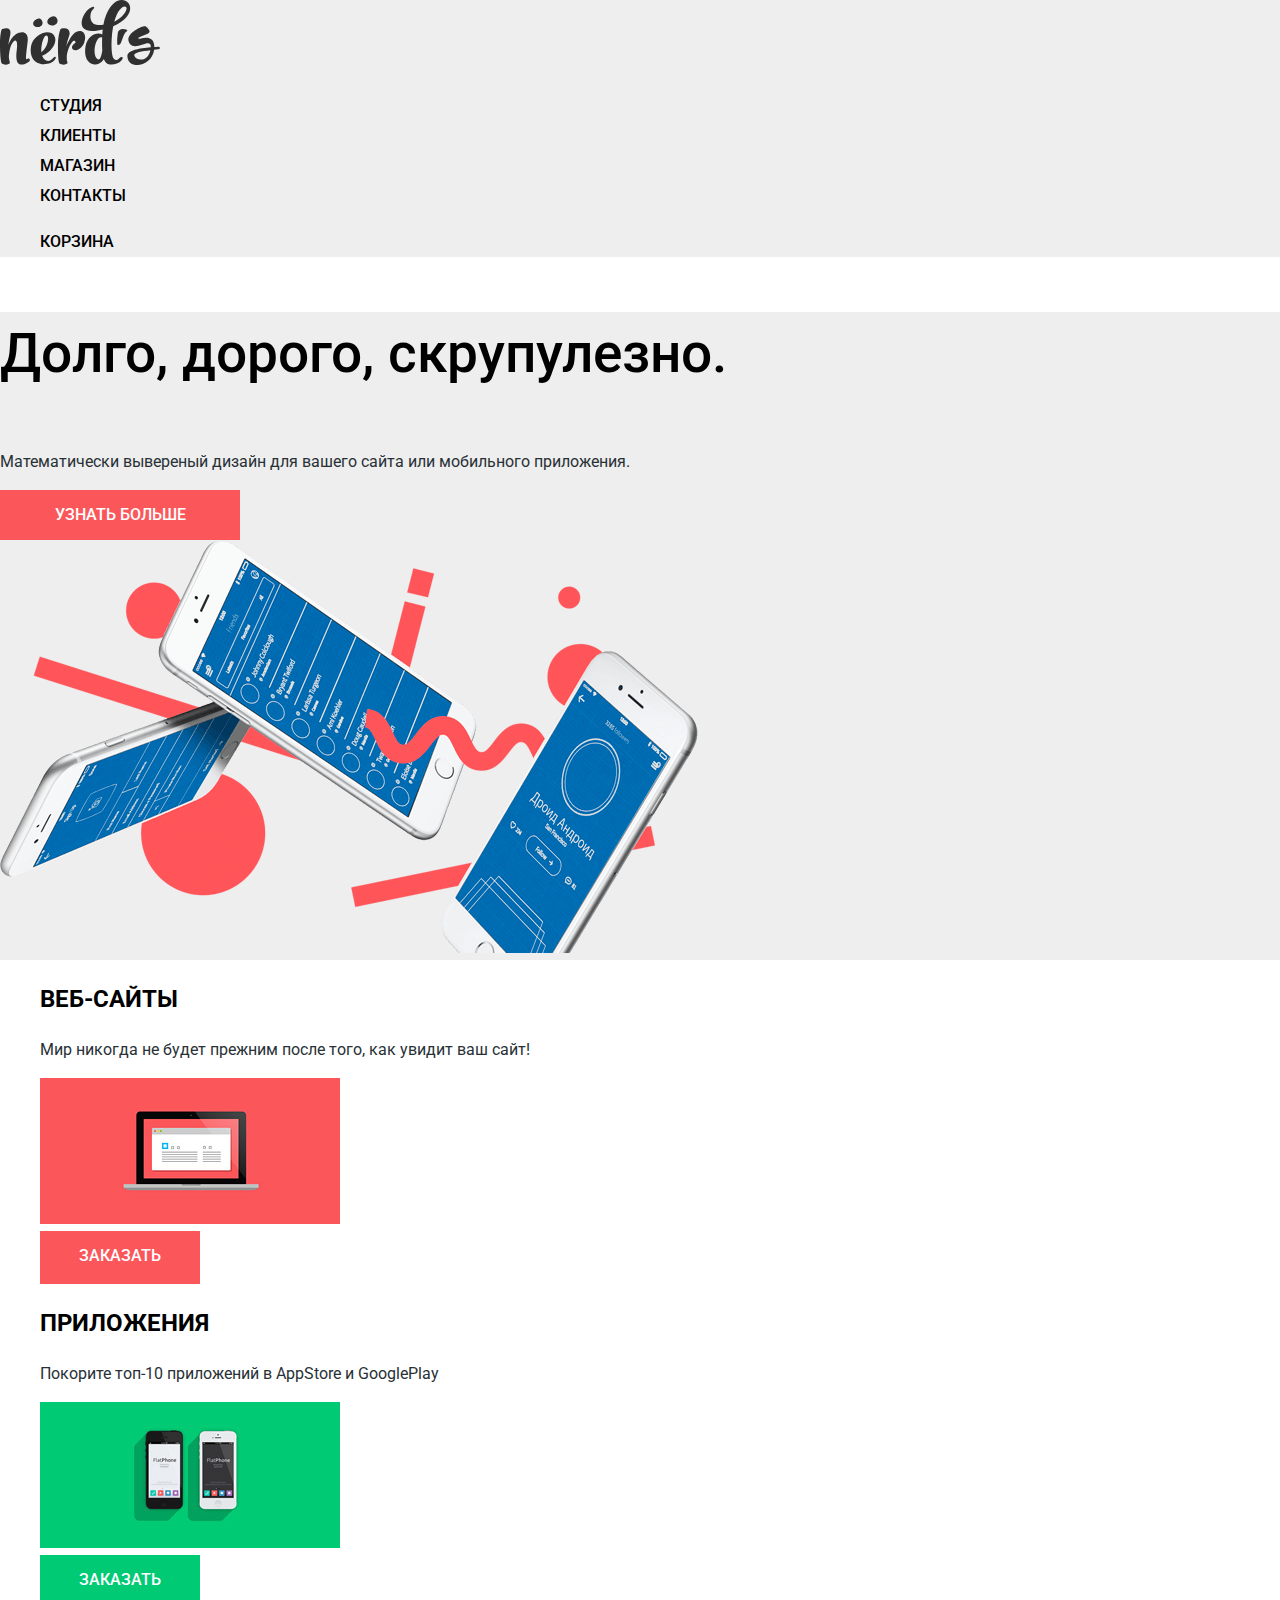
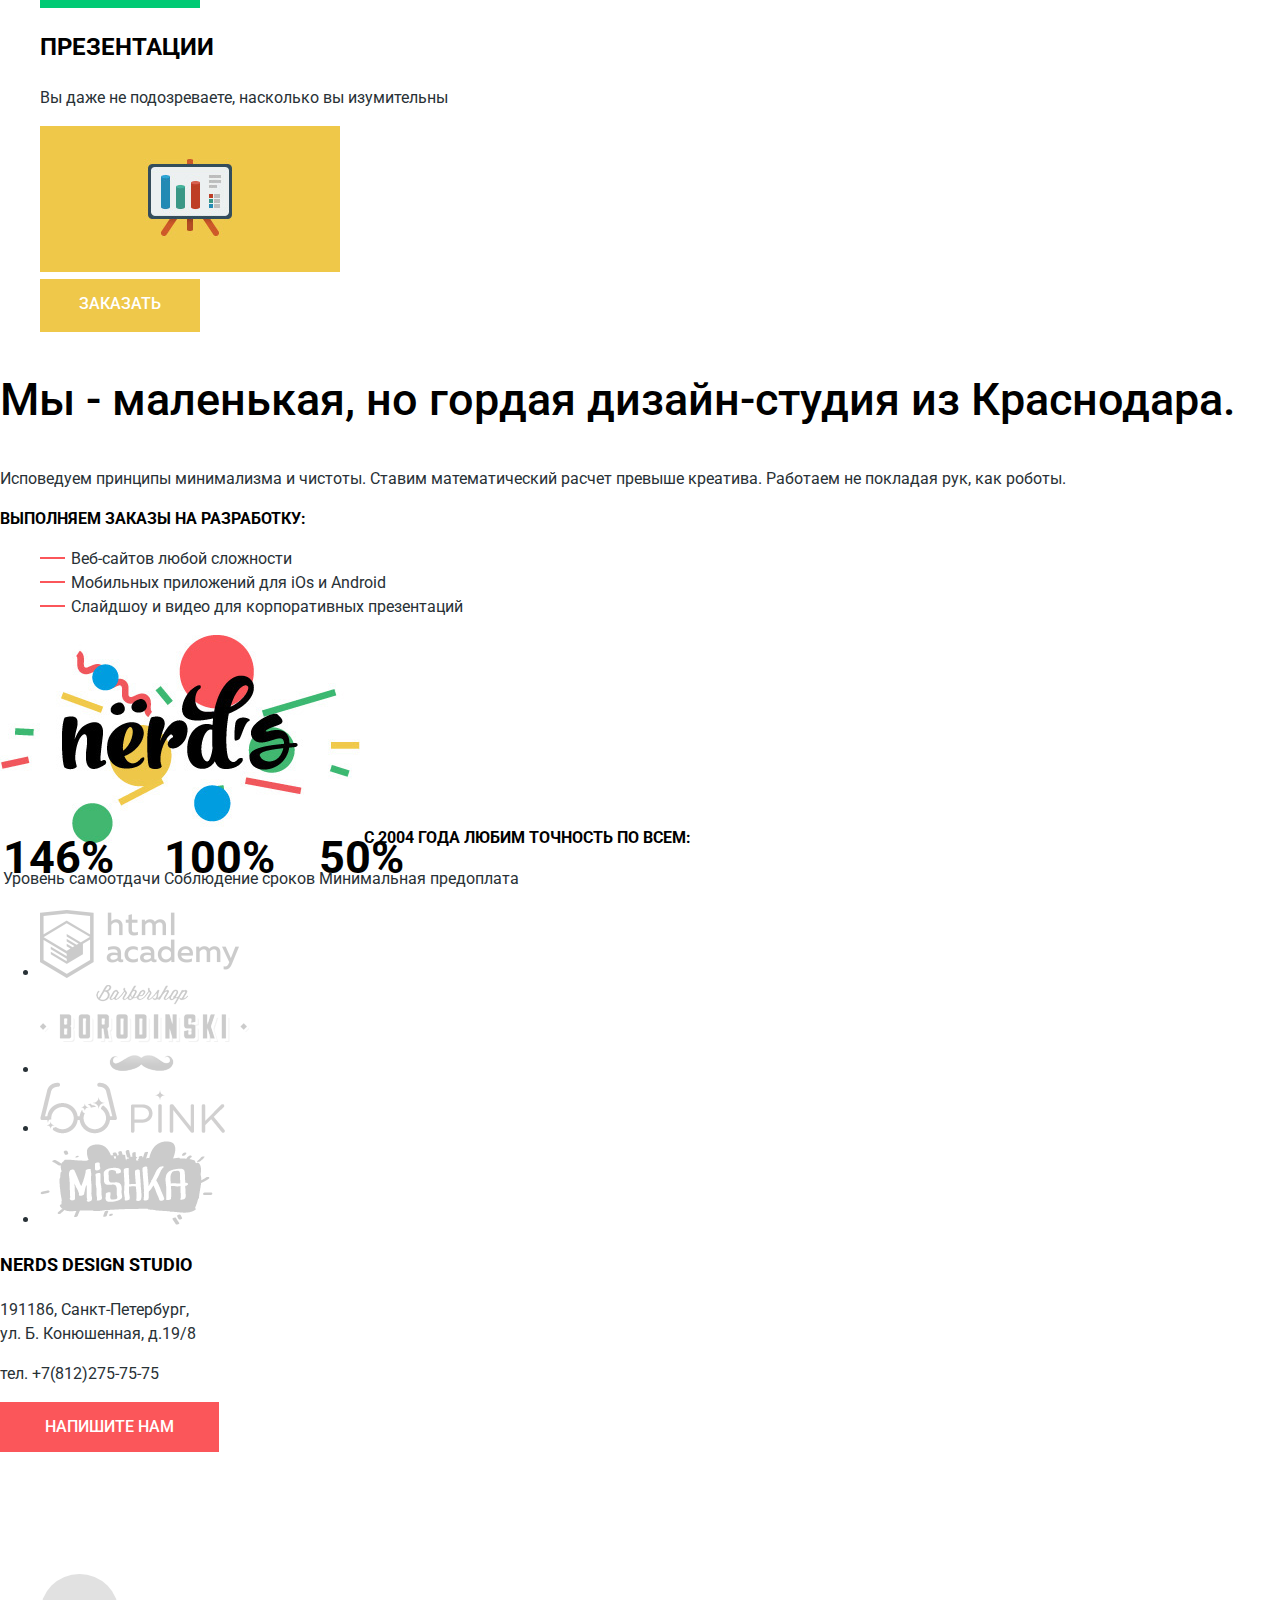
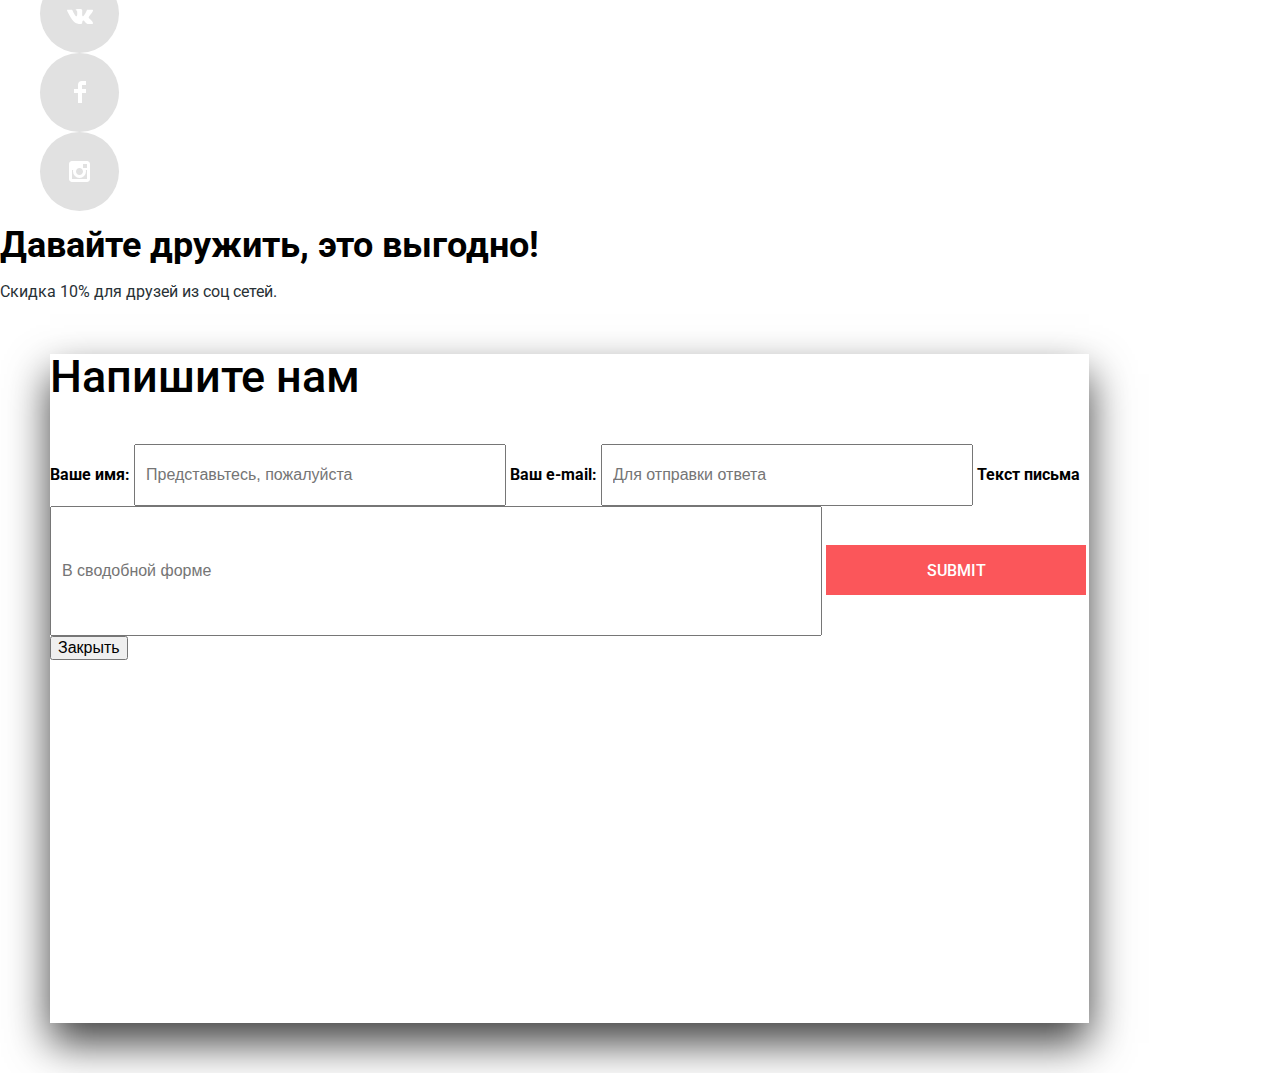
<file: index.html>
<!DOCTYPE html>
<html lang="ru">
  <head>
    <meta charset="utf-8">
    <title>HTML Academy: Нёрдс</title>
    <link href="https://fonts.googleapis.com/css?family=Roboto:400,500,700&amp;subset=cyrillic,cyrillic-ext,latin-ext" rel="stylesheet">
    <link href="css/normalize.css" rel="stylesheet">
    <link href="css/style.css" rel="stylesheet">
  </head>
  <body>
    <header class="main-header">
      <nav class="main-navigation">
        <div class="main-header-logo">
          <svg xmlns="http://www.w3.org/2000/svg" width="160" height="65" viewBox="0 0 160 65"><path d="M157.936 49.374c-1.235.161-2.523.271-3.757.377v.056c-2.415 17.364-26.188 20.231-26.779 6.599-.269-6.167 11.593-7.95 23.398-9.088.429-11.09-15.901 5.667-21.608-4.601-5.019-9.025 14.632-17.938 16.728-16.102 6.438 5.636 3.404 6.618-1.379 8.335-9.49 3.41-5.791 4.107-4.511 3.726 7.569-2.253 14.366-1.04 14.312 8.317 1.288-.107 2.522-.163 3.757-.271 2.306-.215 2.467 2.435-.161 2.652zm-7.514.756c-9.124 1.028-17.013 2.436-16.153 5.355 1.716 5.573 13.577 6.818 16.153-5.355zM117.678 44.918c-.682-.037-.703-6.038.112-11.688 1.005-6.951 11.935-3.357 9.093-1.906-2.975 1.52-4.429 8.718-6.266 12.087-.635 1.161-2.605 1.526-2.939 1.507zM42.105 21.002c2.376 4.866-4.937 8.171-8.292 4.521-1.398-1.555-.755-4.56 2.636-6.193 1.697-.836 4.073-1.596 5.656 1.672zM57.062 18.861c2.585 5.297-5.38 8.896-9.031 4.922-1.522-1.695-.823-4.963 2.873-6.742 1.846-.911 4.432-1.736 6.158 1.82zM28.883 61.666c-7.919 5.338-14.219 4.159-12.212-10.848 1.45-10.904-.948-11.521-3.122-9.442-2.845 2.697-4.628 9.723-4.684 16.412a50.98 50.98 0 0 0 1.004 4.776c.334 1.63-4.907 3.315-7.974 1.011C.837 62.79 0 54.865 0 44.131c0-8.824 1.171-14.895 2.23-15.175 8.029-2.191 9.312 1.348 7.583 7.981a47.637 47.637 0 0 0-1.395 7.924c1.673-4.664 4.071-8.485 6.803-10.173 7.416-4.664 13.605-2.473 12.434 6.801-2.007 16.58-2.174 18.827-.39 17.535 2.231-1.574 3.68 1.238 1.618 2.642zM54.982 59.59c-2.175 3.484-7.806 5.171-13.216 4.552-7.75-.843-12.545-7.756-10.705-18.097 2.008-11.185 18.065-18.322 23.196-10.341 3.735 5.789-2.175 16.017-11.597 19.783l-.502.168c1.951 5.171 6.579 7.476 11.039 2.36 2.119-2.36 3.624-1.348 1.785 1.575zm-13.605-7.418c5.855-4.159 7.806-13.32 6.189-15.905-1.728-2.697-5.074 1.517-6.245 11.746-.111 1.461-.111 2.865.056 4.159zM83.091 44.992c-1.597 2.507-3.903 4.384-5.966 5.059-2.398.73-5.185.056-5.185-2.698 0-1.011.892-3.372 3.624-4.721-.168-1.911-1.394-2.417-2.286-1.686-3.345 2.586-7.417 12.25-6.356 19.221.055.168.055.337.055.506.168.617.335 1.237.558 1.854.557 1.574-4.907 3.316-7.973.956-1.059-.788-1.617-6.97-1.617-17.704 0-8.824 1.951-16.636 3.011-16.917 6.412-1.743 10.147 1.292 8.14 7.249-1.171 3.373-2.23 6.801-2.843 10.399 2.453-6.688 6.523-12.872 9.812-14.501 5.856-2.923 10.092.956 8.867 7.813-.056.11-.112.393-.112.449-.056.562-.566 2.302-.39 1.741-.516 1.645-.892 2.277-1.339 2.98z"/><path d="M113.207 26.161a86.988 86.988 0 0 0-1.115 7.531c-1.059 10.06-.612 18.996.613 22.986.726 2.137 3.457 4.946 6.078 2.023 2.843-3.203 5.967-1.349 2.174 2.416-2.34 2.305-6.689 3.878-11.039 3.428-3.123-.393-5.018-2.415-6.134-5.505-.444.898-.947 1.685-1.56 2.302-2.119 2.193-4.685 3.43-7.974 3.092-6.637-.73-10.538-7.923-8.699-18.153 1.952-10.791 11.319-14.725 16.728-11.857.112-1.349.223-2.699.335-4.104.055-.281.055-.562.11-.843a96.962 96.962 0 0 1-4.962.956C73.787 34.423 82.04 14.864 87.894 9.75c6.636-5.733 7.36-1.855 5.297-.562-3.68 2.36-5.297 15.905 5.241 15.905 1.729 0 3.346-.112 4.962-.281C106.685 6.49 116.665-2.391 124.75.532c8.976 3.26 8.029 17.535-11.543 25.629zm-10.928 24.393c-.224-3.542-.224-7.532-.167-11.636 0-.506.056-1.011.056-1.461-3.346-1.518-6.635 3.653-7.473 10.792-.946 8.373 2.788 12.813 4.908 10.791 1.617-1.631 2.453-6.803 2.676-8.486zm24.086-43.165c-1.784-2.642-8.307.562-12.098 14.332 9.535-4.554 13.326-12.422 12.098-14.332z"/></svg>
        </div>
        <ul class="site-navigation">
          <li class="navigation-item"><a href="#">Студия</a></li>
          <li class="navigation-item"><a href="#">Клиенты</a></li>
          <li class="navigation-item"><a href="catalog.html">Магазин</a></li>
          <li class="navigation-item"><a href="#">Контакты</a></li>
        </ul>
      </nav>
      <ul class="user-navigation">
        <li class="store"><a href="#">Корзина</a></li>
      </ul>
    </header>

    <main>
      <h1 class="visually-hidden">Дизайн-студия Нёрдс</h1>
      <section class="features">
        <h2 class="visually-hidden">Преимущества</h2>
        <article class="slider1">
          <h3 class="features-header">Долго, дорого, скрупулезно.</h3>
          <p>Математически вывереный дизайн для вашего сайта или мобильного приложения.</p>
          <div class="slider-btn">
            <a class="btn" href="#">Узнать больше</a>
          </div>
          <img src="img/slide1.png" width="698" height="413" alt="Мобильные телефоны">
        </article>
        <article class="slider2">
          <h3 class="features-header">Любим математику как никто другой</h3>
          <p>Никакого креатива, только математические формулы для расчета идеальных пропорций.</p>
          <div class="slider-btn">
            <a class="btn" href="#">Узнать больше</a>
          </div>
          <img src="img/slide2.png" width="663" height="430" alt="Компьютеры">
        </article>
        <article class="slider3">
          <h3 class="features-header">Только ночь, только хардкор</h3>
          <p>Работать днем, как все? Мы против этого. Ближе к полуночи работа только начинается.</p>
          <div class="slider-btn">
            <a class="btn" href="#">Узнать больше</a>
          </div>
          <img src="img/slide3.png" width="759" height="411" alt="Планшеты">
        </article>
      </section>
      <section class="services">
        <h2 class="visually-hidden">Услуги</h2>
        <ul class="services-list">
          <li class="services-item">
            <h3>Веб-сайты</h3>
            <p>Мир никогда не будет прежним после того, как увидит ваш сайт!</p>
            <img src="img/illustration-1.jpg" width="300" height="146" alt="Веб-сайты">
            <div class="features-btn-red">
              <a class="btn" href="#">Заказать</a>
            </div>
          </li>
          <li class="services-item">
            <h3>Приложения</h3>
            <p>Покорите топ-10 приложений в AppStore и GooglePlay</p>
            <img src="img/illustration-2.jpg" width="300" height="146" alt="Приложения">
            <div class="features-btn-green">
              <a class="btn" href="#">Заказать</a>
            </div>
          </li>
          <li class="services-item">
            <h3>Презентации</h3>
            <p>Вы даже не подозреваете, насколько вы изумительны</p>
            <img src="img/illustration-3.jpg" width="300" height="146" alt="Презентации">
            <div class="features-btn-yellow">
              <a class="btn" href="#">Заказать</a>
            </div>
          </li>
        </ul>
      </section>
      <section class="about">
        <h2 class="visually-hidden">О компании</h2>
        <p class="about-header">
          Мы - маленькая, но гордая дизайн-студия из Краснодара.
        </p>
        <p>Исповедуем принципы минимализма и чистоты. Ставим математический расчет превыше креатива. Работаем не покладая рук, как роботы.</p>
        <section class="about-services">
          <b>Выполняем заказы на разработку:</b>
          <ul>
            <li>
              <img src="img/bullit.png" width="25" height="2">
              Веб-сайтов любой сложности</li>
            <li>
              <img src="img/bullit.png" width="25" height="2">
              Мобильных приложений для iOs и Android</li>
            <li>
              <img src="img/bullit.png" width="25" height="2">
              Слайдшоу и видео для корпоративных презентаций</li>
          </ul>
        </section>
      </section>
      <section class="about-percents">
        <img src="img/nerds-illustration.jpg" width="360" height="208" alt="Логотип Нёрдс">
        <b>С 2004 года любим точность по всем:</b>
          <table>
            <tr class="table-percents">
              <td>146%</td>
              <td>100%</td>
              <td>50%</td>
            </tr>
            <tr>
              <td>Уровень самоотдачи</td>
              <td>Соблюдение сроков</td>
              <td>Минимальная предоплата</td>
            </tr>
          </table>
      </section>
      <section class="clients">
        <h2 class="visually-hidden">Клиенты</h2>
        <ul class="clients-list">
          <li class="clients-item">
            <img src="img/logo-1.png" width="199" height="68" alt="HTML-Academy">
          </li>
          <li class="clients-item">
            <img src="img/logo-2.png" width="209" height="90" alt="Барбешоп Бородинский">
          </li>
          <li class="clients-item">
            <img src="img/logo-3.png" width="185" height="52" alt="PINK">
          </li>
          <li class="clients-item">
            <img src="img/logo-4.png" width="173" height="84" alt="MISHKA">
          </li>
        </ul>
      </section>
    </main>

    <footer class="main-footer">
      <section class="footer-contacts">
        <h2 class="visually-hidden">Контакты</h2>
        <script type="text/javascript" charset="utf-8" async src="https://api-maps.yandex.ru/services/constructor/1.0/js/?um=constructor%3A819f89ef92819310b2c1b65afc689978c934dc277413e94e8e7e1035043075ce&amp;width=711&amp;height=273&amp;lang=ru_RU&amp;scroll=true"></script>
        <section class="footer-address">
          <h3>Nerds Design Studio</h3>
          <p>191186, Санкт-Петербург,<br>
          ул. Б. Конюшенная, д.19/8</p>
          <p>тел. +7(812)275-75-75</p>
          <div>
            <a class="btn" href="#">Напишите нам</a>
          </div>
        </section>
      </section>
      <div class="footer-social">
        <ul>
          <li>
            <a class="social-btn" href="#">
              <img src="img/vk-icon.svg" width="26" height="15" alt="vk">
            </a>
          </li>
          <li>
            <a class="social-btn" href="#">
              <img src="img/fb-icon.svg" width="12" height="22" alt="fb">
            </a>
          </li>
          <li>
            <a class="social-btn" href="#">
              <img src="img/insta-icon.svg" width="21" height="21" alt="insta">
            </a>
          </li>
        </ul>
        <b>Давайте дружить, это выгодно!</b>
        <p>Скидка 10% для друзей из соц сетей.</p>
      </div>
    </footer>

  <section class="write-us-popup">
    <p>Напишите нам</p>
    <form class="write-us-form" method="post">
    <label>Ваше имя:
      <input class="form-name" type="text" name="name" placeholder="Представьтесь, пожалуйста">
    </label>
    <label>Ваш e-mail:
      <input class="form-email" type="text" name="email" placeholder="Для отправки ответа">
    </label>
    <label>
      Текст письма
      <input class="form-letter" type="text" name="text" placeholder="В сводобной форме">
    </label>
    <input class="form-send" type="submit">
    </form>
    <button class="modal-close" type="button">Закрыть</button>
  </section>

  </body>
</html>
</file>
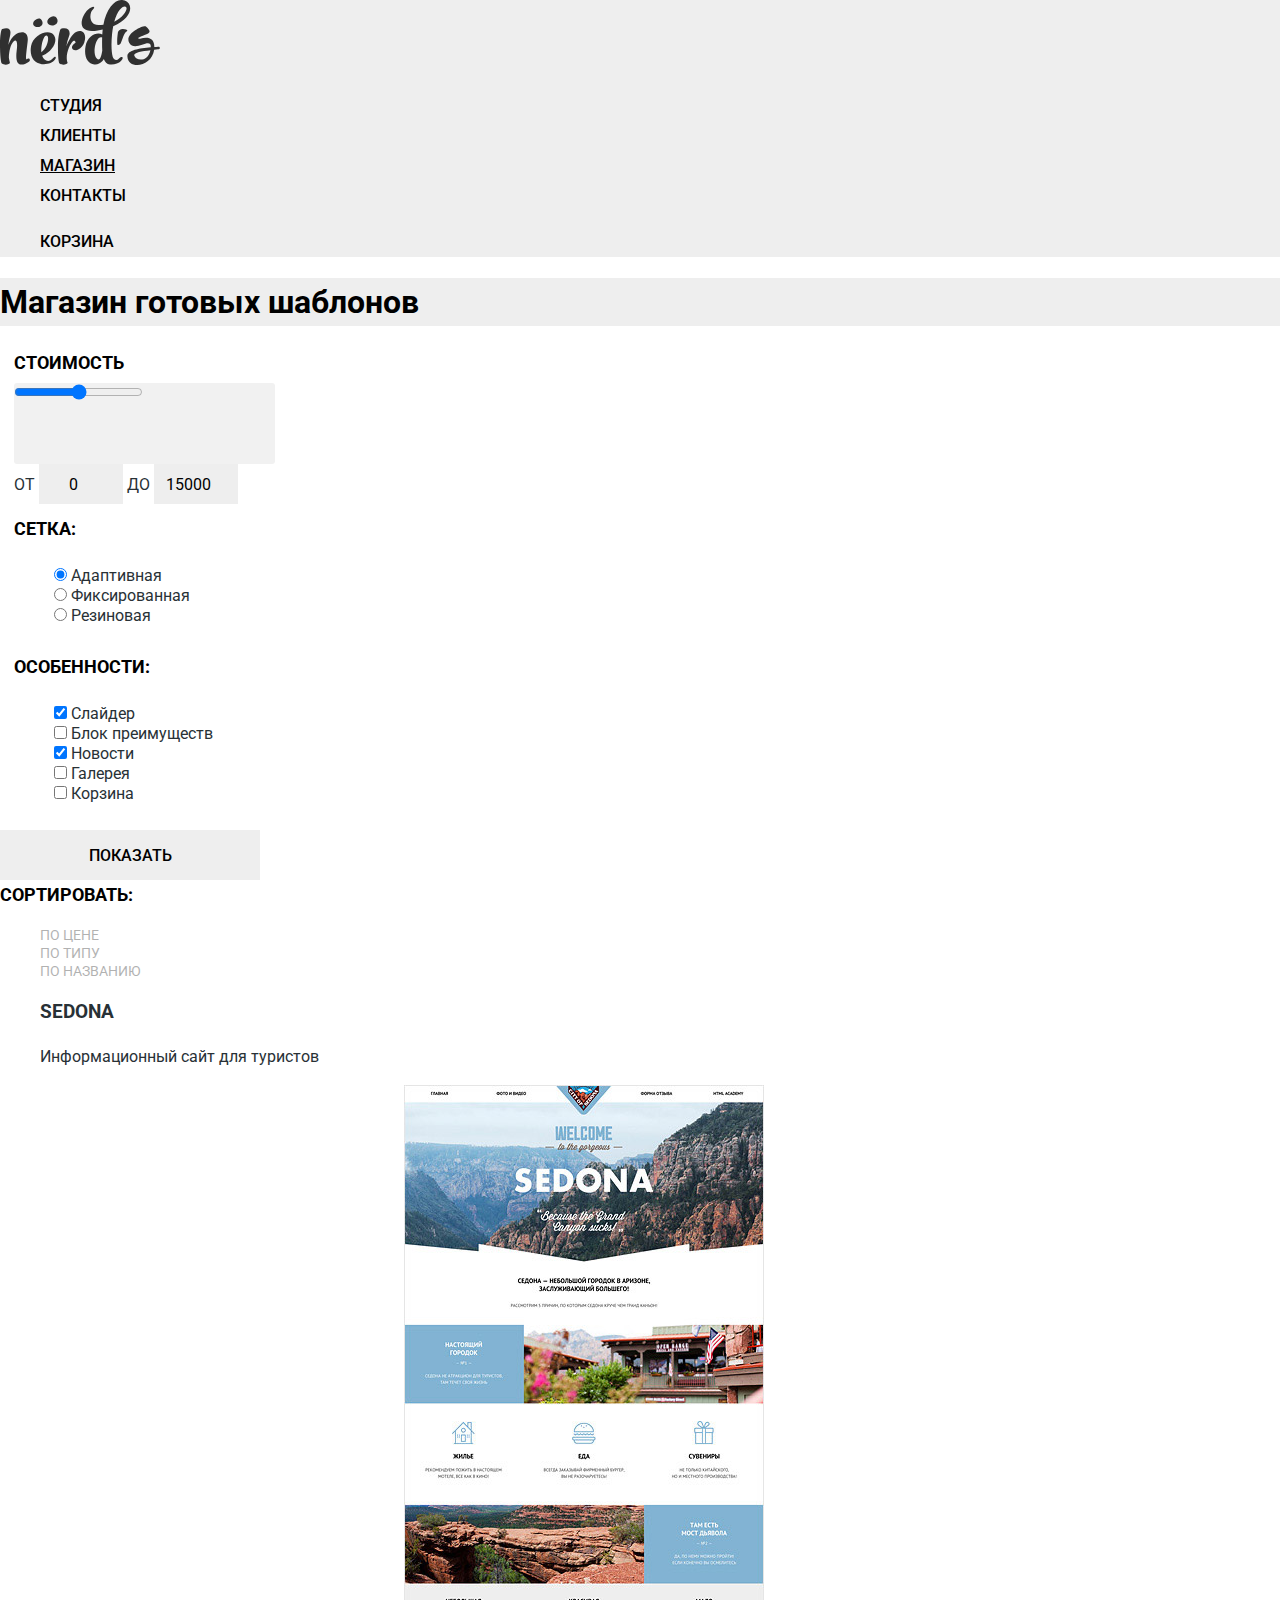
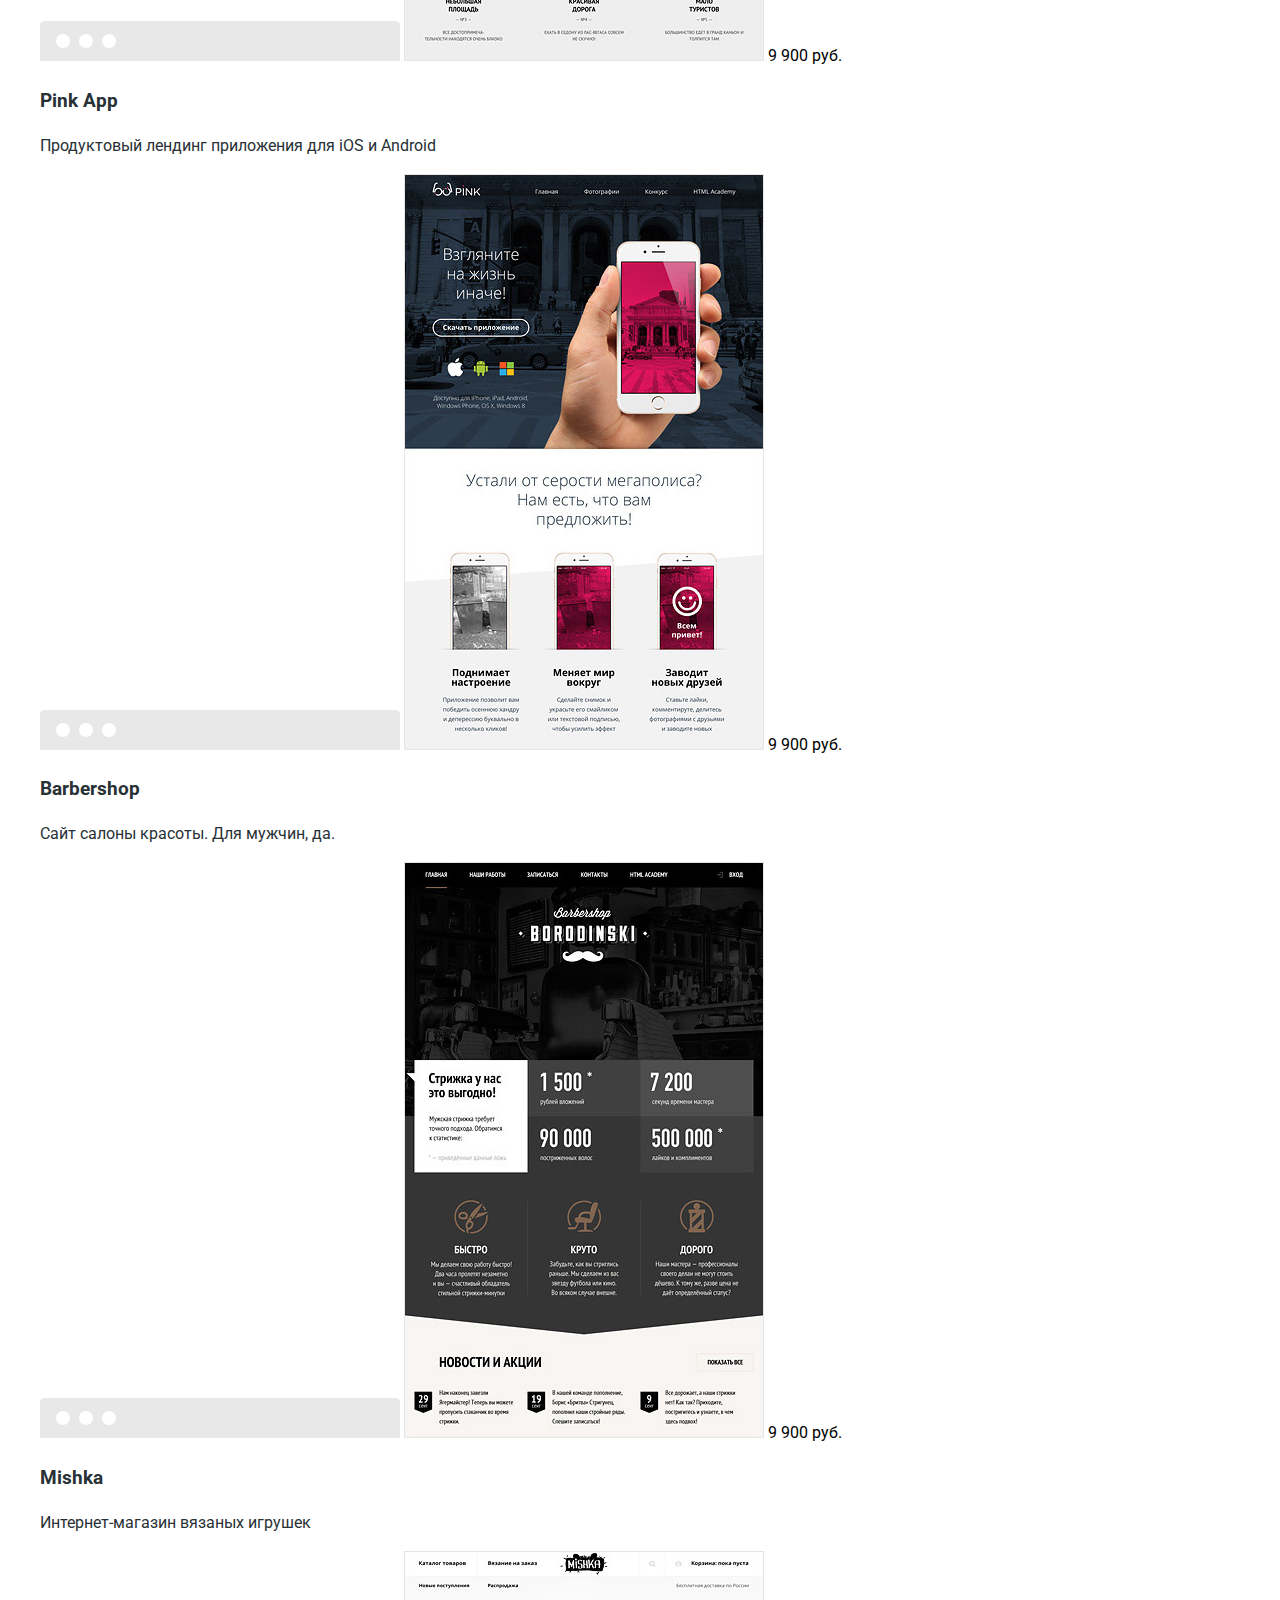
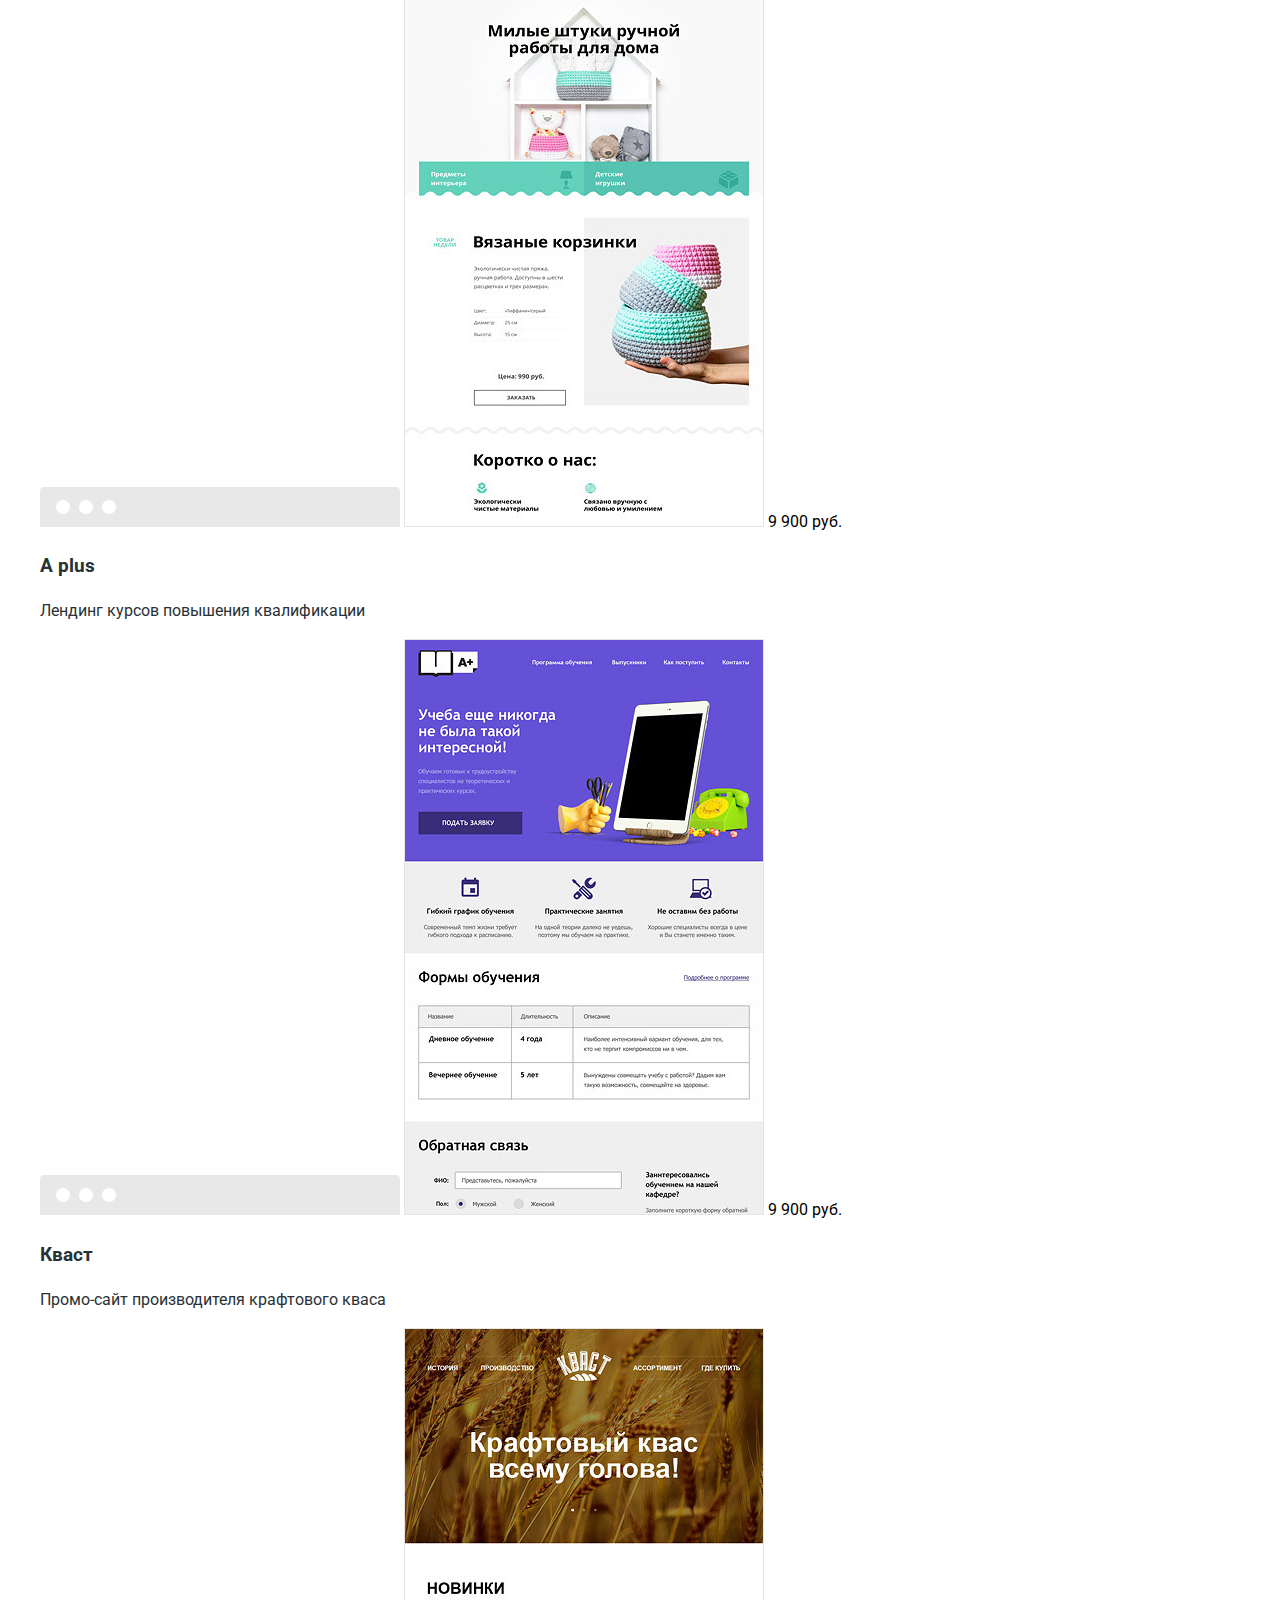
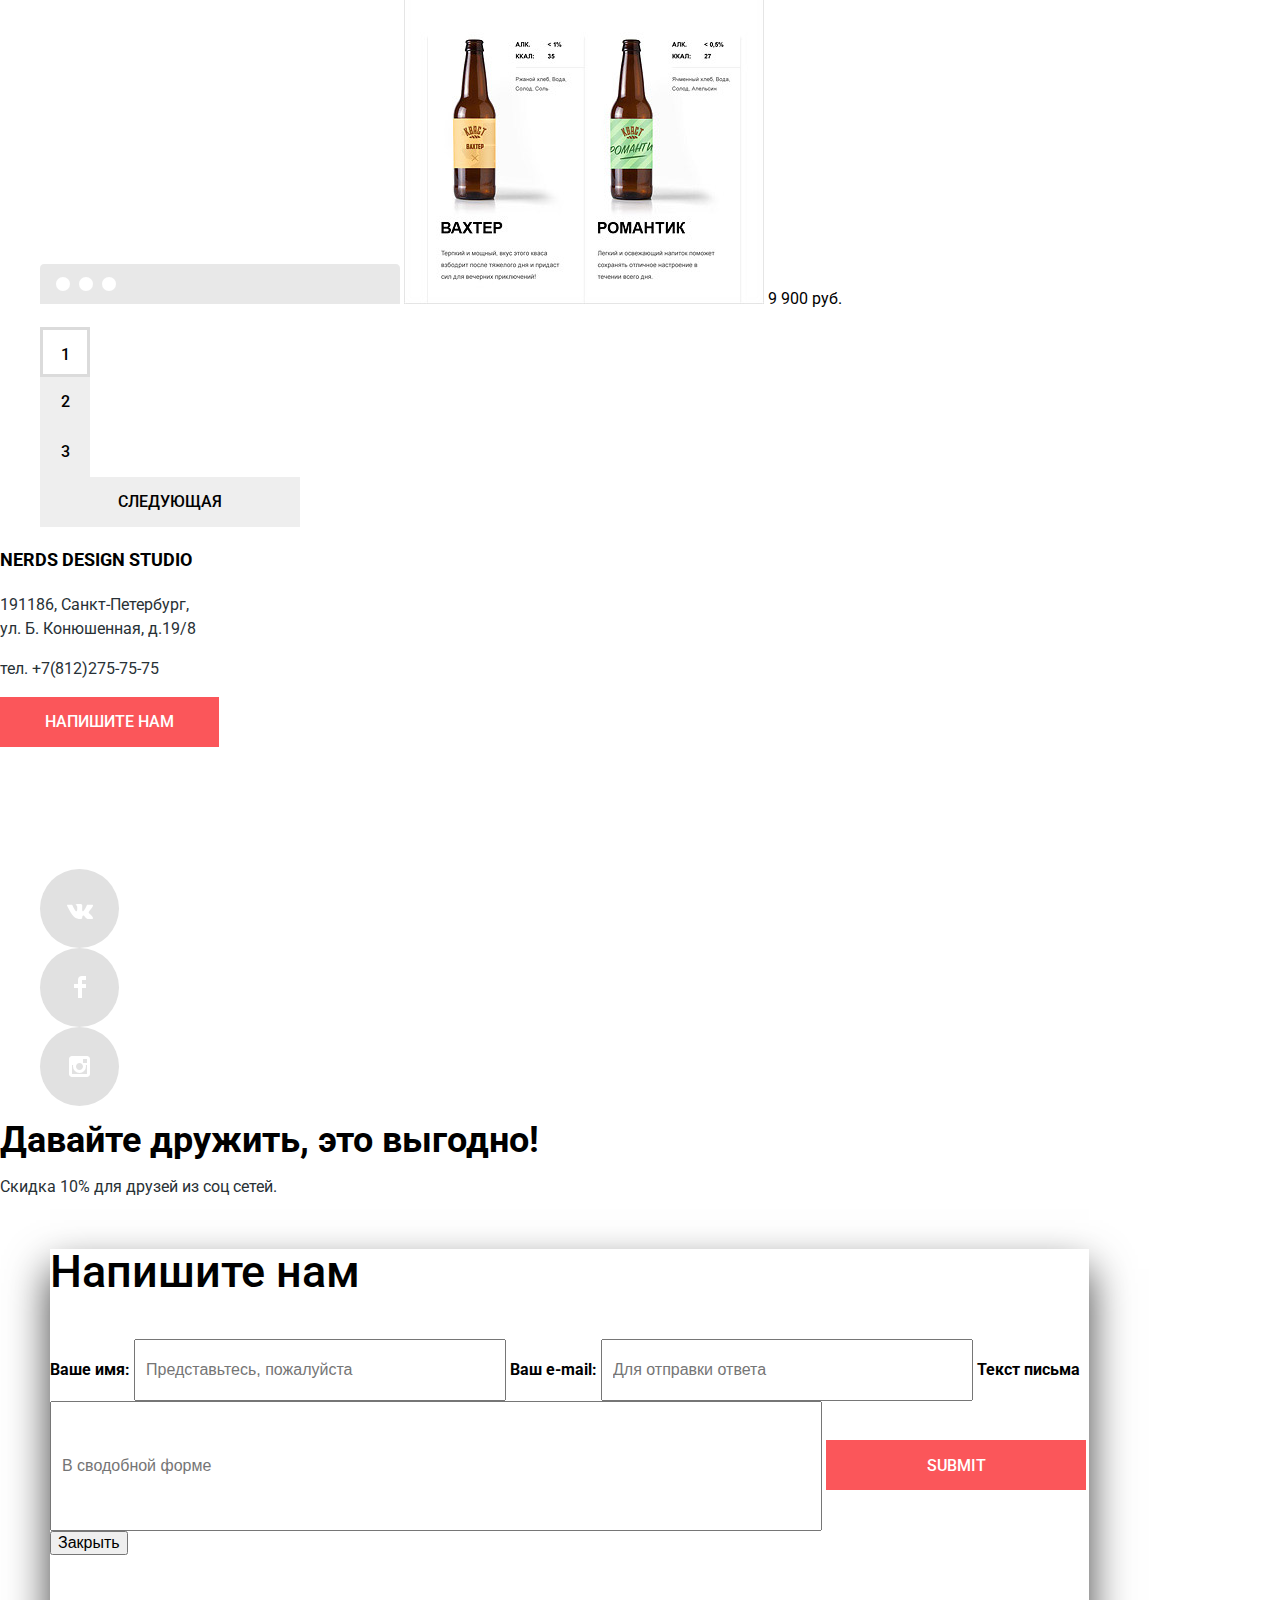
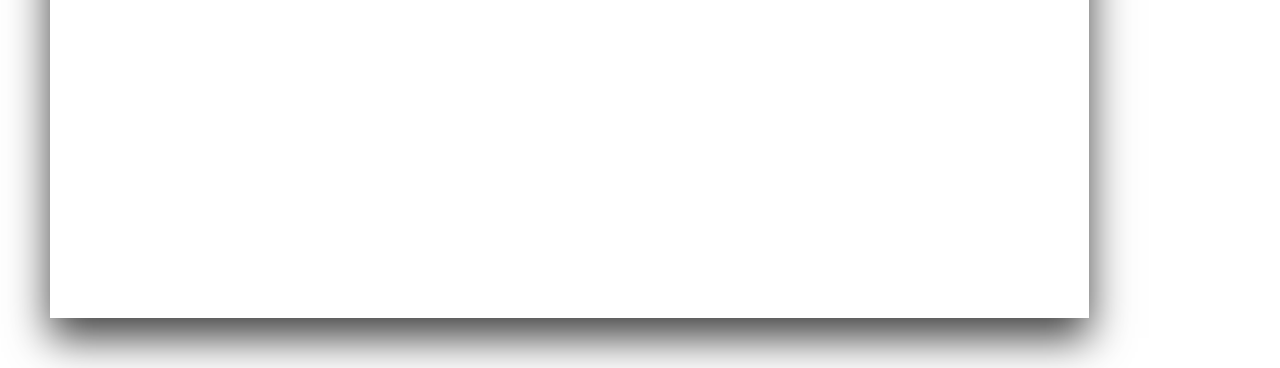
<file: catalog.html>
<!DOCTYPE html>
<html lang="ru">
  <head>
    <meta charset="utf-8">
    <title>HTML Academy: Нёрдс</title>
    <link href="https://fonts.googleapis.com/css?family=Roboto:400,500,700&amp;subset=cyrillic,cyrillic-ext,latin-ext" rel="stylesheet">
    <link href="css/normalize.css" rel="stylesheet">
    <link href="css/style.css" rel="stylesheet">
  </head>
  <body class="inner-page">
    <header class="main-header">
      <nav class="main-navigation">
        <div class="main-header-logo">
          <a href="index.html">
            <svg xmlns="http://www.w3.org/2000/svg" width="160" height="65" viewBox="0 0 160 65"><path d="M157.936 49.374c-1.235.161-2.523.271-3.757.377v.056c-2.415 17.364-26.188 20.231-26.779 6.599-.269-6.167 11.593-7.95 23.398-9.088.429-11.09-15.901 5.667-21.608-4.601-5.019-9.025 14.632-17.938 16.728-16.102 6.438 5.636 3.404 6.618-1.379 8.335-9.49 3.41-5.791 4.107-4.511 3.726 7.569-2.253 14.366-1.04 14.312 8.317 1.288-.107 2.522-.163 3.757-.271 2.306-.215 2.467 2.435-.161 2.652zm-7.514.756c-9.124 1.028-17.013 2.436-16.153 5.355 1.716 5.573 13.577 6.818 16.153-5.355zM117.678 44.918c-.682-.037-.703-6.038.112-11.688 1.005-6.951 11.935-3.357 9.093-1.906-2.975 1.52-4.429 8.718-6.266 12.087-.635 1.161-2.605 1.526-2.939 1.507zM42.105 21.002c2.376 4.866-4.937 8.171-8.292 4.521-1.398-1.555-.755-4.56 2.636-6.193 1.697-.836 4.073-1.596 5.656 1.672zM57.062 18.861c2.585 5.297-5.38 8.896-9.031 4.922-1.522-1.695-.823-4.963 2.873-6.742 1.846-.911 4.432-1.736 6.158 1.82zM28.883 61.666c-7.919 5.338-14.219 4.159-12.212-10.848 1.45-10.904-.948-11.521-3.122-9.442-2.845 2.697-4.628 9.723-4.684 16.412a50.98 50.98 0 0 0 1.004 4.776c.334 1.63-4.907 3.315-7.974 1.011C.837 62.79 0 54.865 0 44.131c0-8.824 1.171-14.895 2.23-15.175 8.029-2.191 9.312 1.348 7.583 7.981a47.637 47.637 0 0 0-1.395 7.924c1.673-4.664 4.071-8.485 6.803-10.173 7.416-4.664 13.605-2.473 12.434 6.801-2.007 16.58-2.174 18.827-.39 17.535 2.231-1.574 3.68 1.238 1.618 2.642zM54.982 59.59c-2.175 3.484-7.806 5.171-13.216 4.552-7.75-.843-12.545-7.756-10.705-18.097 2.008-11.185 18.065-18.322 23.196-10.341 3.735 5.789-2.175 16.017-11.597 19.783l-.502.168c1.951 5.171 6.579 7.476 11.039 2.36 2.119-2.36 3.624-1.348 1.785 1.575zm-13.605-7.418c5.855-4.159 7.806-13.32 6.189-15.905-1.728-2.697-5.074 1.517-6.245 11.746-.111 1.461-.111 2.865.056 4.159zM83.091 44.992c-1.597 2.507-3.903 4.384-5.966 5.059-2.398.73-5.185.056-5.185-2.698 0-1.011.892-3.372 3.624-4.721-.168-1.911-1.394-2.417-2.286-1.686-3.345 2.586-7.417 12.25-6.356 19.221.055.168.055.337.055.506.168.617.335 1.237.558 1.854.557 1.574-4.907 3.316-7.973.956-1.059-.788-1.617-6.97-1.617-17.704 0-8.824 1.951-16.636 3.011-16.917 6.412-1.743 10.147 1.292 8.14 7.249-1.171 3.373-2.23 6.801-2.843 10.399 2.453-6.688 6.523-12.872 9.812-14.501 5.856-2.923 10.092.956 8.867 7.813-.056.11-.112.393-.112.449-.056.562-.566 2.302-.39 1.741-.516 1.645-.892 2.277-1.339 2.98z"/><path d="M113.207 26.161a86.988 86.988 0 0 0-1.115 7.531c-1.059 10.06-.612 18.996.613 22.986.726 2.137 3.457 4.946 6.078 2.023 2.843-3.203 5.967-1.349 2.174 2.416-2.34 2.305-6.689 3.878-11.039 3.428-3.123-.393-5.018-2.415-6.134-5.505-.444.898-.947 1.685-1.56 2.302-2.119 2.193-4.685 3.43-7.974 3.092-6.637-.73-10.538-7.923-8.699-18.153 1.952-10.791 11.319-14.725 16.728-11.857.112-1.349.223-2.699.335-4.104.055-.281.055-.562.11-.843a96.962 96.962 0 0 1-4.962.956C73.787 34.423 82.04 14.864 87.894 9.75c6.636-5.733 7.36-1.855 5.297-.562-3.68 2.36-5.297 15.905 5.241 15.905 1.729 0 3.346-.112 4.962-.281C106.685 6.49 116.665-2.391 124.75.532c8.976 3.26 8.029 17.535-11.543 25.629zm-10.928 24.393c-.224-3.542-.224-7.532-.167-11.636 0-.506.056-1.011.056-1.461-3.346-1.518-6.635 3.653-7.473 10.792-.946 8.373 2.788 12.813 4.908 10.791 1.617-1.631 2.453-6.803 2.676-8.486zm24.086-43.165c-1.784-2.642-8.307.562-12.098 14.332 9.535-4.554 13.326-12.422 12.098-14.332z"/></svg>
          </a>
        </div>
        <ul class="site-navigation">
          <li><a href="studio.html">Студия</a></li>
          <li><a href="clients.html">Клиенты</a></li>
          <li class="site-navigation-current"><a href="catalog.html">Магазин</a></li>
          <li><a href="contacts.html">Контакты</a></li>
        </ul>
      </nav>
      <ul class="user-navigation">
        <li class="store"><a href="store.html">Корзина</a></li>
      </ul>
    </header>

    <main>
      <h1>Магазин готовых шаблонов</h1>
      <section class="filters">
        <h2 class="visually-hidden">Фильтры товаров</h2>
        <form class="filter-form" method="get" action="https://echo.htmlacademy.ru">
          <fieldset>
            <legend>Стоимость</legend>
            <div class="cost-range-back">
              <input type="range" multiple min="0" max="15000" step="100">
            </div>
            <label>
              ОТ
              <input type="number" name="min-price" min="0" max="15000" step="100" value="0">
            </label>
            <label>
              ДО
              <input type="number" name="max-price" min="0" max="15000" step="100" value="15000">
            </label>
          </fieldset>
          <fieldset>
            <legend>Сетка:</legend>
            <ul>
              <li class="filter-option">
                <label><input class="filter-radio" type="radio" name="lattice" value="adaptive" checked>
                Адаптивная</label>
              </li>
              <li class="filter-option">
                <label><input class="filter-radio" type="radio" name="lattice" value="fix">
                Фиксированная</label>
              </li>
              <li class="filter-option">
                <label><input class="filter-radio" type="radio" name="lattice" value="rubber">
                Резиновая</label>
                </li>
            </ul>
          </fieldset>
          <fieldset>
            <legend>Особенности:</legend>
            <ul>
              <li class="filter-option">
                <label><input class="filter-checkbox" type="checkbox" name="slider" checked>
                Слайдер</label>
              </li>
              <li class="filter-option">
                <label><input class="filter-checkbox" type="checkbox" name="features">
                Блок преимуществ</label>
              </li>
              <li class="filter-option">
                <label><input class="filter-checkbox" type="checkbox" name="news" checked>
                Новости</label>
              </li>
              <li class="filter-option">
                <label><input class="filter-checkbox" type="checkbox" name="gallery">
                Галерея</label>
              </li>
              <li class="filter-option">
                <label><input class="filter-checkbox" type="checkbox" name="store">
                Корзина</label>
              </li>
            </ul>
          </fieldset>
          <button type="submit" class="filter-btn btn">Показать</button>
        </form>
      </section>
      <section class="sorting">
        <h2 class="visually-hidden">Сортировка</h2>
        <b>Сортировать:</b>
        <ul class="sorting-list">
          <li class="sorting-item"><a href="#">По цене</a></li>
          <li class="sorting-item"><a href="#">По типу</a></li>
          <li class="sorting-item"><a href="#">По названию</a></li>
        </ul>
      </section>
      <section class="catalog">
        <h2 class="visually-hidden">Товары</h2>
        <ul class="catalog-list">
          <li class="catalog-item">
            <h3>SEDONA</h3>
            <p>Информационный сайт для туристов</p>
            <svg xmlns="http://www.w3.org/2000/svg" width="360" height="40" viewBox="0 0 360 40"><path fill="#4D4D4D" d="M356 0H4C1.8 0 0 1.8 0 4v36h360V4c0-2.2-1.8-4-4-4zM22.991 27a7 7 0 1 1 0-14 7 7 0 0 1 0 14zm23.011 0a7 7 0 1 1 0-14 7 7 0 0 1 0 14zm23.011 0a7 7 0 1 1 0-14 7 7 0 0 1 0 14z"/></svg>
            <img src="img/img-sedona.jpg" width="360" height="576" alt="Сайт Sedona">
            <a class="btn" href="store.html">9 900 руб.</a>
          </li>
          <li class="catalog-item">
            <h3>Pink App</h3>
            <p>Продуктовый лендинг приложения для iOS и Android</p>
            <svg xmlns="http://www.w3.org/2000/svg" width="360" height="40" viewBox="0 0 360 40"><path fill="#4D4D4D" d="M356 0H4C1.8 0 0 1.8 0 4v36h360V4c0-2.2-1.8-4-4-4zM22.991 27a7 7 0 1 1 0-14 7 7 0 0 1 0 14zm23.011 0a7 7 0 1 1 0-14 7 7 0 0 1 0 14zm23.011 0a7 7 0 1 1 0-14 7 7 0 0 1 0 14z"/></svg>
            <img src="img/img-pink.jpg" width="360" height="576" alt="Сайт PINK">
            <a class="btn" href="store.html">9 900 руб.</a>
          </li>
          <li class="catalog-item">
            <h3>Barbershop</h3>
            <p>Сайт салоны красоты. Для мужчин, да.</p>
            <svg xmlns="http://www.w3.org/2000/svg" width="360" height="40" viewBox="0 0 360 40"><path fill="#4D4D4D" d="M356 0H4C1.8 0 0 1.8 0 4v36h360V4c0-2.2-1.8-4-4-4zM22.991 27a7 7 0 1 1 0-14 7 7 0 0 1 0 14zm23.011 0a7 7 0 1 1 0-14 7 7 0 0 1 0 14zm23.011 0a7 7 0 1 1 0-14 7 7 0 0 1 0 14z"/></svg>
            <img src="img/img-barbershop.jpg" width="360" height="576" alt="Сайт Барбершоп Бородинский">
            <a class="btn" href="store.html">9 900 руб.</a>
          </li>
          <li class="catalog-item">
            <h3>Mishka</h3>
            <p>Интернет-магазин вязаных игрушек</p>
            <svg xmlns="http://www.w3.org/2000/svg" width="360" height="40" viewBox="0 0 360 40"><path fill="#4D4D4D" d="M356 0H4C1.8 0 0 1.8 0 4v36h360V4c0-2.2-1.8-4-4-4zM22.991 27a7 7 0 1 1 0-14 7 7 0 0 1 0 14zm23.011 0a7 7 0 1 1 0-14 7 7 0 0 1 0 14zm23.011 0a7 7 0 1 1 0-14 7 7 0 0 1 0 14z"/></svg>
            <img src="img/img-mishka.jpg" width="360" height="576" alt="Сайт MISHKA">
            <a class="btn" href="store.html">9 900 руб.</a>
          </li>
          <li class="catalog-item">
            <h3>A plus</h3>
            <p>Лендинг курсов повышения квалификации</p>
            <svg xmlns="http://www.w3.org/2000/svg" width="360" height="40" viewBox="0 0 360 40"><path fill="#4D4D4D" d="M356 0H4C1.8 0 0 1.8 0 4v36h360V4c0-2.2-1.8-4-4-4zM22.991 27a7 7 0 1 1 0-14 7 7 0 0 1 0 14zm23.011 0a7 7 0 1 1 0-14 7 7 0 0 1 0 14zm23.011 0a7 7 0 1 1 0-14 7 7 0 0 1 0 14z"/></svg>
            <img src="img/img-aplus.jpg" width="360" height="576" alt="Сайт А+">
            <a class="btn" href="store.html">9 900 руб.</a>
          </li>
          <li class="catalog-item">
            <h3>Кваст</h3>
            <p>Промо-сайт производителя крафтового кваса</p>
            <svg xmlns="http://www.w3.org/2000/svg" width="360" height="40" viewBox="0 0 360 40"><path fill="#4D4D4D" d="M356 0H4C1.8 0 0 1.8 0 4v36h360V4c0-2.2-1.8-4-4-4zM22.991 27a7 7 0 1 1 0-14 7 7 0 0 1 0 14zm23.011 0a7 7 0 1 1 0-14 7 7 0 0 1 0 14zm23.011 0a7 7 0 1 1 0-14 7 7 0 0 1 0 14z"/></svg>
            <img src="img/img-kvast.jpg" width="360" height="576" alt="Сайт КВАСТ">
            <a class="btn" href="store.html">9 900 руб.</a>
          </li>
        </ul>
        <ul class="pagination-list">
          <li class="pagination-item pagination-item-current">1</li>
          <li class="pagination-item"><a href="#">2</a></li>
          <li class="pagination-item"><a href="#">3</a></li>
          <li class="pagination-item pagination-item-following"><a href="#">Следующая</a></li>
        </ul>
      </section>
    </main>

    <footer class="main-footer">
      <section class="footer-contacts">
        <h2 class="visually-hidden">Контакты</h2>
        <script type="text/javascript" charset="utf-8" async src="https://api-maps.yandex.ru/services/constructor/1.0/js/?um=constructor%3A819f89ef92819310b2c1b65afc689978c934dc277413e94e8e7e1035043075ce&amp;width=711&amp;height=273&amp;lang=ru_RU&amp;scroll=true"></script>
        <section class="footer-address">
          <h3>Nerds Design Studio</h3>
          <p>191186, Санкт-Петербург,<br>
            ул. Б. Конюшенная, д.19/8</p>
          <p>тел. +7(812)275-75-75</p>
          <div>
            <a class="btn" href="write-us.html">Напишите нам</a>
          </div>
        </section>
      </section>
      <div class="footer-social">
        <ul>
          <li>
            <a class="social-btn" href="#">
              <img src="img/vk-icon.svg" width="26" height="15" alt="vk">
            </a>
          </li>
          <li>
            <a class="social-btn" href="#">
              <img src="img/fb-icon.svg" width="12" height="22" alt="fb">
            </a>
          </li>
          <li>
            <a class="social-btn" href="#">
              <img src="img/insta-icon.svg" width="21" height="21" alt="insta">
            </a>
          </li>
        </ul>
        <b>Давайте дружить, это выгодно!</b>
        <p>Скидка 10% для друзей из соц сетей.</p>
      </div>
    </footer>

    <section class="write-us-popup">
      <p>Напишите нам</p>
      <form class="write-us-form" method="post">
        <label>Ваше имя:
          <input class="form-name" type="text" name="name" placeholder="Представьтесь, пожалуйста">
        </label>
        <label>Ваш e-mail:
          <input class="form-email" type="text" name="email" placeholder="Для отправки ответа">
        </label>
        <label>
          Текст письма
          <input class="form-letter" type="text" name="text" placeholder="В сводобной форме">
        </label>
        <input class="form-send" type="submit">
      </form>
      <button class="modal-close" type="button">Закрыть</button>
    </section>

  </body>
</html>
</file>
<file: css/style.css>
body {
  margin: 0;
  padding: 0;

  font-family: "Roboto", Arial, sans-serif;
  font-size: 16px;
  font-weight: 400;
  line-height: 1.5;
  color: rgb(40, 49, 54);

  background-color: #ffffff;
}

a {
  text-decoration: none;
  color: #000000;
}

.main-header-logo svg:hover {
  fill: #303030;
}

.main-header-logo svg:active {
  fill: #a6a6a6;
}

.main-navigation,
.user-navigation {
  font-family: "Roboto", Arial, sans-serif;
  font-size: 16px;
  font-weight: 500;
  color: #000000;
  text-transform: uppercase;
  line-height: 1.875;
}

.main-header {
  background-color: #eeeeee;
}


.visually-hidden {
  clip: rect(0, 0, 0, 0);
  position: absolute;
}

.site-navigation,
.user-navigation {
  list-style: none;
}

.site-navigation a:hover,
.site-navigation a:focus,
.user-navigation a:hover,
.user-navigation a:focus {
  color: #fb565a;
}

.site-navigation a:active,
.user-navigation a:active {
  color: rgba(0, 0, 0, 0.302);
}

.features {
  background-color: #eeeeee;
}

.slider2,
.slider3 {
  display: none;
}

.features-header {
  font-family: "Roboto", Arial, sans-serif;
  font-size: 55px;
  font-weight: 500;
  color: #000000;
}

.slider-btn {
  width: 240px;
  height: 50px;
  background-color: #fb565a;
  text-align: center;
}

.slider-btn .btn {
  font-family: "Roboto", Arial, sans-serif;
  font-size: 16px;
  font-weight: 500;
  line-height: 50px;
  color: #ffffff;
  text-transform: uppercase;
}

.slider-btn:hover,
.slider-btn:focus {
  background-color: #e74246;
}

.slider-btn:active {
  background-color: #d7373b;
  box-shadow: inset 0 3px 0 0 #c13135;
}

.slider-btn .btn:active {
  opacity: 0.3;
}

.services-list {
  list-style: none;
}

.services-item h3 {
  font-family: "Roboto", Arial, sans-serif;
  font-size: 24px;
  font-weight: 700;
  text-transform: uppercase;
  line-height: 1.25;
  color: #000000;
}

.features-btn-red {
  width: 160px;
  height: 53px;
  background-color: #fb565a;
  text-align: center;
}

.features-btn-green {
  width: 160px;
  height: 53px;
  background-color: #00ca74;
  text-align: center;
}

.features-btn-yellow {
  width: 160px;
  height: 53px;
  background-color: #efc84a;
  text-align: center;
}

.features-btn-red .btn,
.features-btn-green .btn,
.features-btn-yellow .btn {
  font-family: "Roboto", Arial, sans-serif;
  font-size: 16px;
  font-weight: 500;
  line-height: 50px;
  color: #ffffff;
  text-transform: uppercase;
}

.features-btn-red:hover,
.features-btn-red:focus {
  background-color: #e74246;
}

.features-btn-green:hover,
.features-btn-green:focus {
  background-color: #00bc6c;
}

.features-btn-yellow:hover,
.features-btn-yellow:focus {
  background-color: #eab534;
}

.features-btn-red:active {
  background-color: #d7373b;
  box-shadow: inset 0 3px 0 0 #c13135;
}

.features-btn-green:active {
  background-color: #00aa62;
  box-shadow: inset 0 3px 0 0 #009958;
}

.features-btn-yellow:active {
  background-color: #e5a722;
  box-shadow: inset 0 3px 0 0 #ce961f;
}

.features-btn-red .btn:active ,
.features-btn-green .btn:active ,
.features-btn-yellow .btn:active {
  opacity: 0.3;
}

.about-header {
  font-family: "Roboto", Arial, sans-serif;
  font-size: 45px;
  font-weight: 500;
  line-height: 1;
  color: #000000;
}

.about b,
.about-percents b {
  font-family: "Roboto", Arial, sans-serif;
  font-size: 16px;
  font-weight: 700;
  text-transform: uppercase;
  line-height: 1.5;
  color: #000000;
}

.about-services ul,
.percents-list {
  list-style: none;
}

.about-services img {
  padding-bottom: 5px;
  padding-right: 2px;
}
/* не уверенна, в правльности такого выравнимания img здесь */

.table-percents td {
  font-family: "Roboto", Arial, sans-serif;
  font-size: 45px;
  font-weight: 700;
  line-height: 0.224;
  color: #000000;
}

.clients-list img {
  opacity: 0.2;
}

.clients-list img:hover,
.clients-list img:focus {
  opacity: 1;
}

.clients-list img:active {
  opacity: 0.1;
}

.footer-address h3 {
  font-family: "Roboto", Arial, sans-serif;
  font-size: 18px;
  font-weight: 700;
  text-transform: uppercase;
  line-height: 1.667;
  color: #000000;
}

.footer-address div {
  width: 219px;
  height: 50px;
  background-color: #fb565a;
  text-align: center;
}

.footer-address a {
  font-family: "Roboto", Arial, sans-serif;
  font-size: 16px;
  font-weight: 500;
  line-height: 50px;
  color: #ffffff;
  text-transform: uppercase;
}

.footer-address {
  width: 319px;
  height: 308px;
  background-color: #ffffff;
}

.footer-social ul {
  list-style: none;
}

.footer-social li {
  width: 79px;
  height: 79px;
  border-radius: 50%;
  background-color: #e1e1e1;
  text-align: center;
}

.social-btn {
  line-height: 89px;
}

.footer-social li:hover,
.footer-social li:focus {
  background-color: #e74246;
}

.footer-social li:active {
  background-color: #d7373b;
  box-shadow: inset 0 3px 0 0 #c13135;
}

.social-btn img:active {
  opacity: 0.3;
}

.footer-social b {
  font-family: "Roboto", Arial, sans-serif;
  font-size: 36px;
  font-weight: 700;
  line-height: 1;
  color: #000000;
}

.write-us-popup {
  margin: 50px;
  width: 1039px;
  height: 669px;
  background-color: #ffffff;
  box-shadow: 0 20px 40px 0 rgba(0, 0, 0, 0.75);
}
/* Размеры из фотошопа взяла, но мне кажется очень уж большое окно получилось */

.write-us-popup p {
  font-family: "Roboto", Arial, sans-serif;
  font-size: 45px;
  font-weight: 500;
  line-height: 1;
  color: #000000;
}

.write-us-form label {
  font-family: "Roboto", Arial, sans-serif;
  font-size: 16px;
  font-weight: 700;
  line-height: 1.125;
  color: #000000;
}

.form-name,
.form-email {
  width: 348px;
  height: 38px;
  padding: 10px;
}

.form-letter {
  width: 748px;
  height: 106px;
  padding: 10px;
}

.login-form input[type="text"] {
  font-family: "Roboto", Arial, sans-serif;
  font-size: 16px;
  font-weight: 500;
  color: rgba(68, 68, 68, 0.502);
  line-height: 1.125;
}

.form-send {
  width: 260px;
  height: 50px;
  background-color: #fb565a;
  border: none;
  text-align: center;
  font-family: "Roboto", Arial, sans-serif;
  font-size: 16px;
  font-weight: 500;
  line-height: 50px;
  color: #ffffff;
  text-transform: uppercase;
}

.site-navigation-current {
  text-decoration: underline;
}

.filter-form fieldset {
  border: none;
}

.inner-page h1 {
  color: #000000;
  background-color: #eeeeee;
}

.filters legend,
.sorting b {
  font-family: "Roboto", Arial, sans-serif;
  font-size: 18px;
  font-weight: 700;
  text-transform: uppercase;
  line-height: 1.667;
  color: #000000;
}

.filters ul,
.sorting-list {
  list-style: none;
}

.filter-option {
  font-family: "Roboto", Arial, sans-serif;
  font-size: 16px;
  font-weight: 400;
  line-height: 1.25;
  color: rgb(40, 49, 54);
}

.filter-form input[type="number"] {
  width: 80px;
  height: 38px;
  background-color: #eeeeee;
  border: none;
  text-align: center;
  font-family: "Roboto", Arial, sans-serif;
  font-size: 16px;
  font-weight: 400;
  line-height: 1.375;
}

.cost-range-back {
  border-radius: 3px;
  width: 261px;
  height: 81px;
  background-color: rgb(241, 241, 241);
}

.filter-option:hover,
.filter-option:focus {
  color: #000000;
}

.filter-option:disabled {
  color: rgba(40, 49, 54, 0.302);
}

.filter-btn {
  width: 260px;
  height: 50px;
  background-color: #eeeeee;
  border: none;
  text-align: center;
  font-family: "Roboto", Arial, sans-serif;
  font-size: 16px;
  font-weight: 500;
  line-height: 50px;
  color: #000000;
  text-transform: uppercase;
}

.filter-btn:hover,
.filter-btn:focus {
  background-color: #dfdfdf;
}

.filter-btn:active {
  background-color: #d5d5d5;
  box-shadow: inset 0 3px 0 0 #bfbfbf;
  color: rgba(0, 0, 0, 0.302);
  border: none;
}

.sorting-item {
  font-family: "Roboto", Arial, sans-serif;
  font-size: 14px;
  font-weight: 400;
  color: #000000;
  opacity: 0.3;
  text-transform: uppercase;
  line-height: 1.286;
}

.sorting-item:hover,
.sorting-item:focus {
  opacity: 0.6;
}

.sorting-item:active {
  opacity: 1;
}

.catalog-list {
  list-style: none;
}

.catalog-item svg {
  opacity: 0.12;
}

.catalog-item svg:hover,
.catalog-item svg:focus,
.catalog-item svg:active {
  opacity: 1;
}
/*Не понимаю, как сделать, чтобы при наведенни на картинку svg становилось непрозрачным */

.pagination-list {
  list-style: none;
}

.pagination-item {
  width: 50px;
  height: 50px;
  background-color: #eeeeee;
  font-family: "Roboto", Arial, sans-serif;
  font-size: 16px;
  font-weight: 500;
  text-transform: uppercase;
  line-height: 50px;
  color: #000000;
  text-align: center;
}

.pagination-item-following {
  width: 260px;
}

.pagination-item:hover,
.pagination-item:focus {
  background-color: #dfdfdf;
}

.pagination-item:active {
  background-color: #d5d5d5;
  box-shadow: inset 0 3px 0 0 #bfbfbf;
  color: rgba(0, 0, 0, 0.302);
  border: none;
}

.pagination-item-current {
  width: 44px;
  height: 44px;
  background-color: #ffffff;
  border: 3px solid #dbdbdb;
}
</file>
